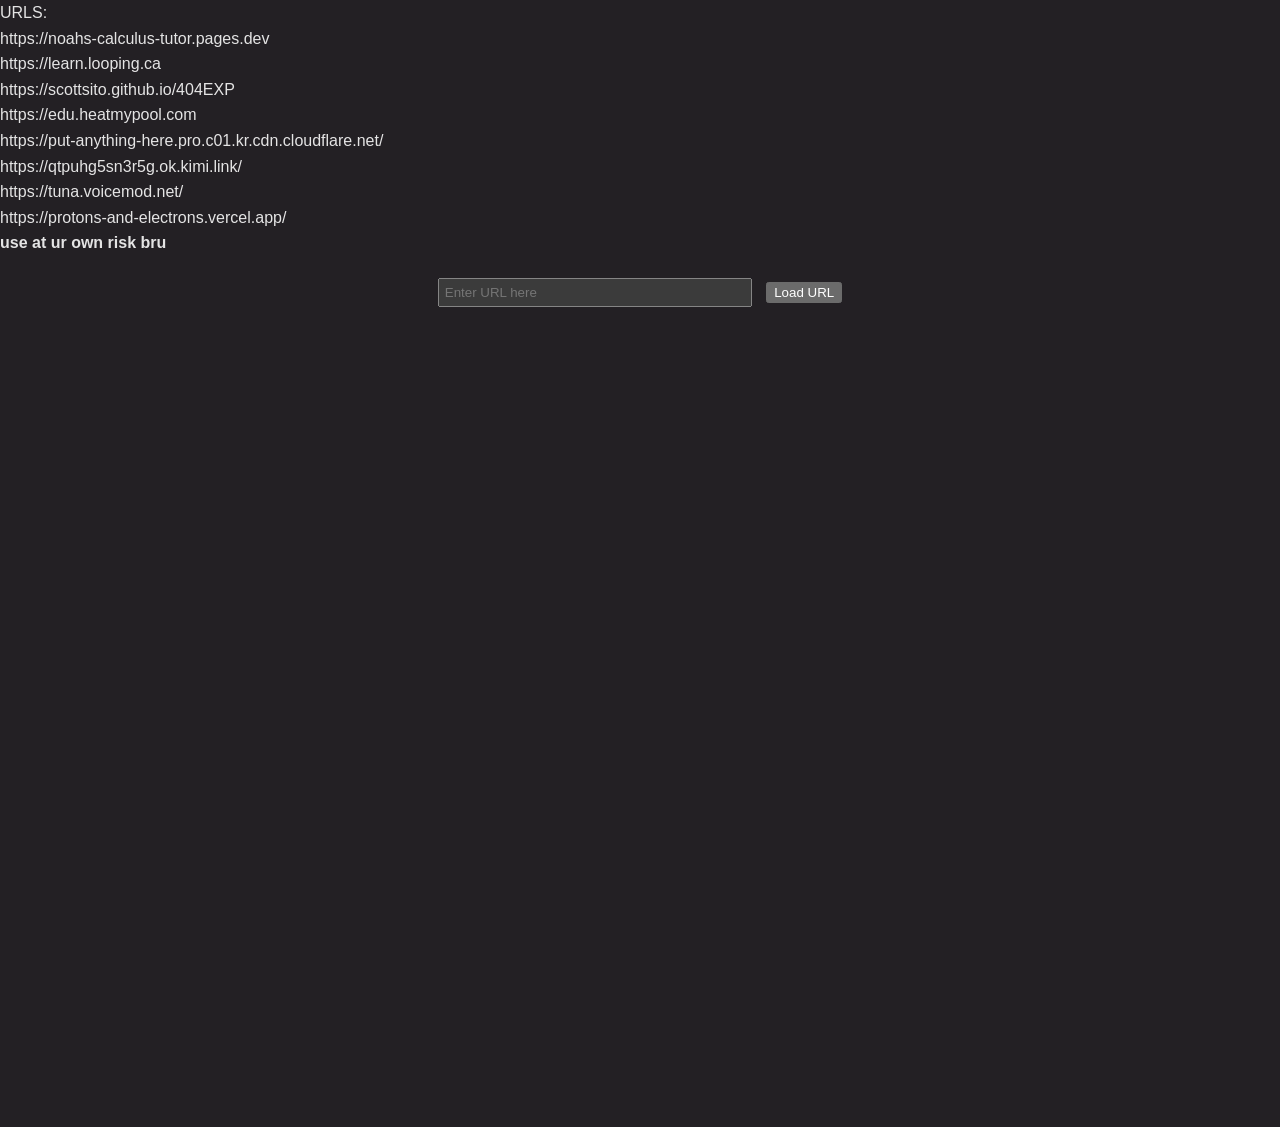
<file: src/Trig/index.html>
<!DOCTYPE html>
<html lang="en">

<head>
    <meta charset="utf-8">
    <meta name="viewport" content="width=device-width,initial-scale=1">
    <title>Home | Schoology</title>
    <meta name="color-scheme" content="dark">
    <link rel="stylesheet" href="../../style.css">
    <link rel="icon" href="[data-uri]" />
    <style>
        .input-container {
            padding: 10px;
            text-align: center;
        }

        #urlInput {
            padding: 5px;
            width: 300px;
            margin-right: 10px;
        }

        iframe {
            width: 100%;
            height: 90vh;
            border: none;
        }
    </style>
</head>

<body>
    <p>URLS:<br>
        https://noahs-calculus-tutor.pages.dev<br>
        https://learn.looping.ca<br>
        https://scottsito.github.io/404EXP<br>
        https://edu.heatmypool.com<br>
        https://put-anything-here.pro.c01.kr.cdn.cloudflare.net/<br>
        https://qtpuhg5sn3r5g.ok.kimi.link/<br>
        https://tuna.voicemod.net/<br>
        https://protons-and-electrons.vercel.app/<br>
        <strong>use at ur own risk bru</strong>
    </p>
    <div class="input-container">
        <input type="text" id="urlInput" placeholder="Enter URL here">
        <button onclick="updateIframe()">Load URL</button>
    </div>
    <iframe id="myIframe" frameborder="0"></iframe>

    <script>
        function updateIframe() {
            const input = document.getElementById('urlInput');
            const iframe = document.getElementById('myIframe');
            if (input.value) {
                iframe.src = input.value;
            }
        }
    </script>
</body>

</html>
</file>
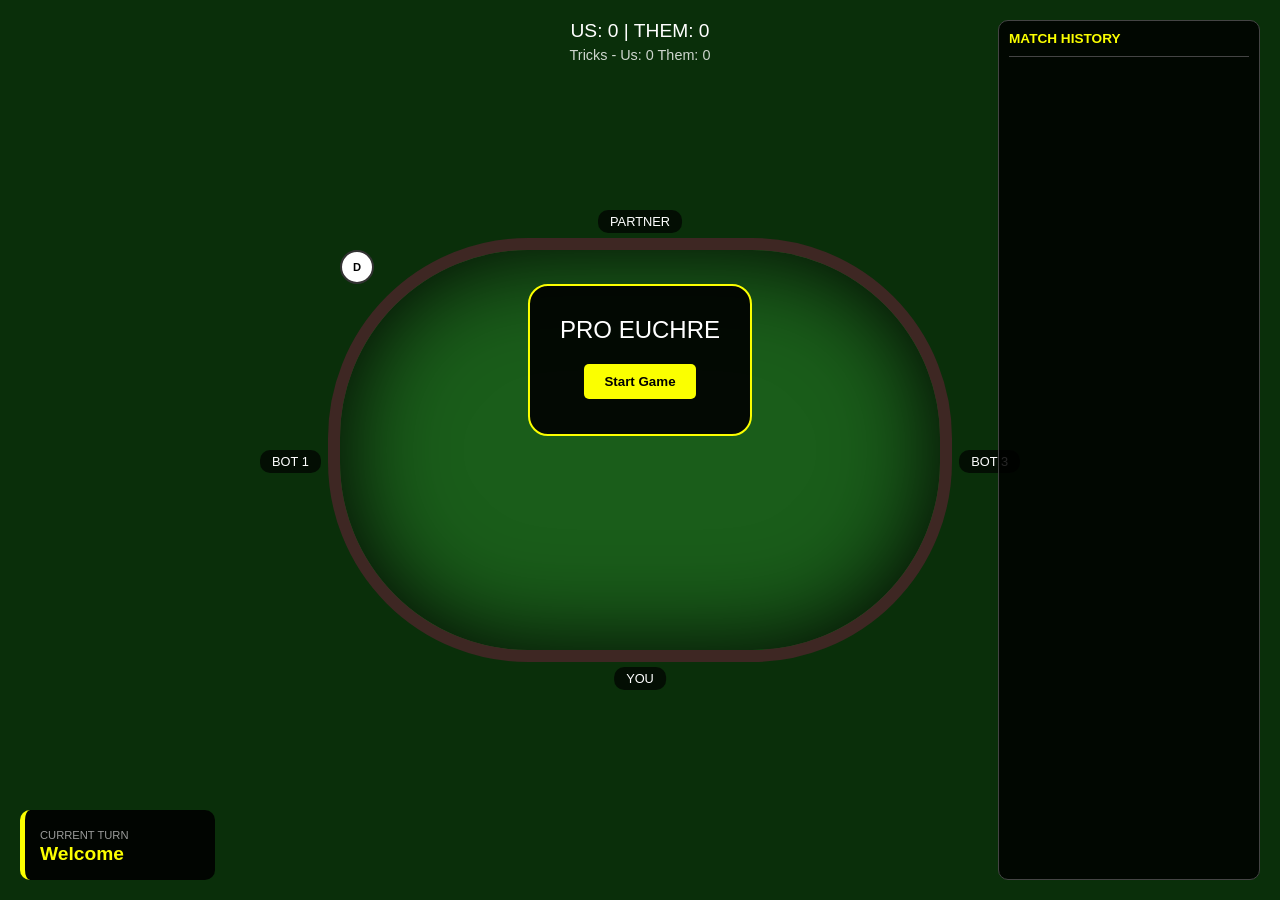
<file: src/calculus/yuker.html>
<!DOCTYPE html>
<html lang="en">
<head>
    <meta charset="UTF-8">
    <title>Pro Euchre - Stable Edition</title>
    <style>
        :root { --green: #1a5d1a; --gold: #fbff00; --wood: #3e2723; }
        body { font-family: 'Segoe UI', sans-serif; background: #0a2f0a; color: white; margin: 0; overflow: hidden; height: 100vh; display: flex; align-items: center; justify-content: center; }
        #game-world { position: relative; width: 100vw; height: 100vh; display: flex; align-items: center; justify-content: center; }

        /* UI Panels */
        #turn-tracker { position: absolute; bottom: 20px; left: 20px; background: rgba(0,0,0,0.9); padding: 15px; border-radius: 10px; border-left: 5px solid var(--gold); min-width: 160px; z-index: 100; }
        #match-history { position: absolute; top: 20px; right: 20px; bottom: 20px; width: 240px; background: rgba(0,0,0,0.85); border-radius: 10px; padding: 10px; font-size: 0.85rem; z-index: 100; border: 1px solid #444; }
        #history-content { height: 90%; overflow-y: auto; margin-top: 10px; border-top: 1px solid #444; padding-top: 10px; }

        /* Table */
        #table { position: relative; width: 600px; height: 400px; background: var(--green); border-radius: 200px; border: 12px solid var(--wood); box-shadow: inset 0 0 100px black; }
        #dealer-button { position: absolute; width: 30px; height: 30px; background: white; border-radius: 50%; color: black; display: flex; align-items: center; justify-content: center; font-weight: bold; font-size: 0.7rem; transition: 0.5s; z-index: 50; border: 2px solid #333; }

        /* Cards */
        .card { width: 70px; height: 100px; background: white; color: black; border-radius: 8px; display: flex; flex-direction: column; align-items: center; justify-content: center; font-weight: bold; border: 1px solid #777; box-shadow: 2px 4px 8px rgba(0,0,0,0.5); position: absolute; transition: 0.3s; font-size: 1.1rem; user-select: none; }
        .card.red { color: #d32f2f; }
        .card.back { background: #b71c1c; border: 3px solid white; background-image: radial-gradient(circle, #fff 1px, transparent 1px); background-size: 8px 8px; }
        .card.playable { cursor: pointer; border: 2px solid var(--gold); transform: translateY(-5px); }
        .card.playable:hover { transform: translateY(-15px); }

        /* Special highlight */
        .card.bower { outline: 3px solid rgba(251,255,0,0.85); box-shadow: 0 0 15px rgba(251,255,0,0.5), 2px 4px 8px rgba(0,0,0,0.5); }

        #kitty-container { position: absolute; right: 40px; top: 50%; transform: translateY(-50%); text-align: center; }

        /* Player Areas */
        .hand { position: absolute; bottom: 20px; display: flex; gap: 10px; left: 50%; transform: translateX(-50%); height: 110px; }
        .player-label { position: absolute; font-size: 0.8rem; background: rgba(0,0,0,0.7); padding: 4px 12px; border-radius: 10px; color: white; }
        .sitting-out { color: #ff4444 !important; font-style: italic; opacity: 0.6; }

        /* Overlays */
        #ui-overlay { position: absolute; top: 40%; left: 50%; transform: translate(-50%, -50%); z-index: 500; text-align: center; background: rgba(0,0,0,0.9); padding: 30px; border-radius: 20px; border: 2px solid var(--gold); display: none; }
        #ui-overlay.active { display: block; }
        button { padding: 10px 20px; margin: 5px; background: var(--gold); border: none; font-weight: bold; border-radius: 5px; cursor: pointer; }

        /* Trump icon styling + pop animation */
        #trump-icon { display: inline-block; }
        .trump-pop { animation: trumpPop 300ms ease-out; }
        @keyframes trumpPop {
            0% { transform: scale(0.6); opacity: 0.4; }
            100% { transform: scale(1); opacity: 1; }
        }

        /* History suit coloring */
        .suit-red { color: #ff6b6b; }
        .suit-black { color: #e6e6e6; }

    </style>
</head>
<body>

<div id="game-world">
    <div id="turn-tracker">
        <span style="font-size: 0.7rem; opacity: 0.6;">CURRENT TURN</span><br>
        <span id="active-turn-name" style="color: var(--gold); font-weight: bold; font-size: 1.2rem;">Welcome</span>
    </div>

    <div id="match-history">
        <b style="color: var(--gold);">MATCH HISTORY</b>
        <div id="history-content"></div>
    </div>

    <div style="position: absolute; top: 20px; text-align: center; width: 100%;">
        <div style="font-size: 1.2rem; margin-bottom: 5px;">US: <span id="score-us">0</span> | THEM: <span id="score-them">0</span></div>
        <div style="font-size: 0.9rem; opacity: 0.8;">Tricks - Us: <span id="tricks-us">0</span> Them: <span id="tricks-them">0</span></div>
        <div id="trump-icon" style="font-size: 2rem;"></div>
    </div>

    <div id="ui-overlay">
        <div id="message" style="font-size: 1.5rem; margin-bottom: 15px;">PRO EUCHRE</div>
        <div id="controls"></div>
    </div>

    <div id="table">
        <div id="dealer-button">D</div>
        <div id="kitty-container"></div>
        <div id="played-area"></div>

        <div class="player-label" style="bottom: -40px; left: 50%; transform: translateX(-50%);">YOU</div>
        <div class="player-label" id="label-1" style="left: -80px; top: 50%;">BOT 1</div>
        <div class="player-label" id="label-2" style="top: -40px; left: 50%; transform: translateX(-50%);">PARTNER</div>
        <div class="player-label" id="label-3" style="right: -80px; top: 50%;">BOT 3</div>
    </div>

    <div id="player-hand" class="hand"></div>
</div>

<script>
    const SUITS = ['♠', '♣', '♥', '♦'], RANKS = ['9', '10', 'J', 'Q', 'K', 'A'];
    const SAME_COLOR = { '♠': '♣', '♣': '♠', '♥': '♦', '♦': '♥' };

    let scores = [0, 0], trickCounts = [0, 0], dealer = 0, turn = 0;
    let deck = [], playerHand = [], bots = [[],[],[]], botNames = ["Arthur", "Beatrice", "Winston"];
    let trumpSuit = null, leadSuit = null, upCard = null, bidRound = 1, caller = -1, lonePlayer = null;
    let tableCards = [], gameLock = false;

    function isRedSuit(suit) {
        return suit === '♥' || suit === '♦';
    }

    function suitSpan(suit) {
        const cls = isRedSuit(suit) ? 'suit-red' : 'suit-black';
        return `<span class="${cls}">${suit}</span>`;
    }

    function addHistory(msg, gold = false) {
        const h = document.getElementById('history-content');
        h.innerHTML += `<div style="margin-bottom:5px; ${gold ? 'color:#fbff00; font-weight:bold;' : ''}">${msg}</div>`;
        h.scrollTop = h.scrollHeight;
    }

    function playerName(p) {
        if (p === 0) return "You";
        if (p === 2) return "Partner";
        if (p === 1) return botNames[0];
        if (p === 3) return botNames[1];
        return "???";
    }

    function setTrumpIcon(suit) {
        const icon = document.getElementById('trump-icon');
        const cls = isRedSuit(suit) ? 'suit-red' : 'suit-black';
        icon.classList.remove('trump-pop');
        icon.innerHTML = `<span class="${cls}">${suit}</span>`;

        // trigger pop animation reliably
        void icon.offsetWidth;
        icon.classList.add('trump-pop');
    }

    function isRightBower(card) {
        return trumpSuit && card.rank === 'J' && card.suit === trumpSuit;
    }

    function isLeftBower(card) {
        return trumpSuit && card.rank === 'J' && card.suit === SAME_COLOR[trumpSuit];
    }

    function updateUI() {
        document.getElementById('score-us').innerText = scores[0];
        document.getElementById('score-them').innerText = scores[1];
        document.getElementById('tricks-us').innerText = trickCounts[0];
        document.getElementById('tricks-them').innerText = trickCounts[1];

        const names = [playerName(0), playerName(1), playerName(2), playerName(3)];
        document.getElementById('active-turn-name').innerText = names[turn];
    }

    function initGame() {
        scores = [0,0];
        dealer = Math.floor(Math.random()*4);

        document.getElementById('label-1').innerText = botNames[0];
        document.getElementById('label-3').innerText = botNames[1];

        nextRound();
    }

    function nextRound() {
        trickCounts = [0, 0];
        tableCards = [];
        leadSuit = null;
        lonePlayer = null;
        bidRound = 1;
        gameLock = false;
        caller = -1;
        trumpSuit = null;

        document.getElementById('played-area').innerHTML = '';
        document.getElementById('player-hand').innerHTML = '';
        document.getElementById('trump-icon').innerText = '';
        document.getElementById('label-2').classList.remove('sitting-out');
        document.getElementById('label-2').innerText = "PARTNER";

        // Shuffle & Deal
        deck = [];
        SUITS.forEach(s => RANKS.forEach(r => deck.push({ rank: r, suit: s })));
        deck.sort(() => Math.random() - 0.5);

        playerHand = deck.splice(0, 5);
        bots = [deck.splice(0, 5), deck.splice(0, 5), deck.splice(0, 5)];
        upCard = deck.pop();

        // Move Dealer Button (FIXED)
        const btn = document.getElementById('dealer-button');
        const spots = [
            { bottom: '-15px', left: '50%', transform: 'translateX(-50%)' }, // you
            { left: '-15px', top: '50%', transform: 'translateY(-50%)' },    // left bot
            { top: '-15px', left: '50%', transform: 'translateX(-50%)' },    // partner
            { right: '-15px', top: '50%', transform: 'translateY(-50%)' }    // right bot
        ];

        Object.assign(btn.style, {
            top: 'auto', bottom: 'auto', left: 'auto', right: 'auto',
            transform: 'none',
            ...spots[dealer]
        });

        renderPlayerHand();
        showKitty();

        turn = (dealer + 1) % 4;
        startBidding();
    }

    function showKitty() {
        const k = document.getElementById('kitty-container');
        const redClass = isRedSuit(upCard.suit) ? 'red' : '';
        k.innerHTML = `
            <div class="card ${redClass}" style="position:relative">
                ${upCard.rank}<br>${upCard.suit}
            </div>
        `;
    }

    function renderPlayerHand(playable = null) {
        const h = document.getElementById('player-hand');
        h.innerHTML = '';
        playerHand.forEach((c, i) => {
            const div = document.createElement('div');

            const playableNow = playable && playable.includes(c);

            div.className = 'card'
                + (isRedSuit(c.suit) ? ' red' : '')
                + (playableNow ? ' playable' : '')
                + ((isRightBower(c) || isLeftBower(c)) ? ' bower' : '');

            div.innerHTML = `${c.rank}<br>${c.suit}`;
            div.style.position = 'relative';

            if (playableNow) div.onclick = () => playCard(i);
            else div.onclick = null;

            h.appendChild(div);
        });
    }

    function startBidding() {
        updateUI();

        if (turn === 0) {
            document.getElementById('ui-overlay').classList.add('active');
            let html = `<b>Round ${bidRound}</b><br>`;

            if (bidRound === 1) {
                html += `<button onclick="decideTrump('${upCard.suit}', false)">Pick It Up</button>
                         <button onclick="decideTrump('${upCard.suit}', true)">Go Alone</button>
                         <button onclick="passBid()">Pass</button>`;
            } else {
                SUITS.filter(s => s !== upCard.suit).forEach(s => {
                    html += `<button onclick="decideTrump('${s}', false)">${s}</button>`;
                });
                html += `<button onclick="passBid()">Pass</button>`;
            }

            document.getElementById('controls').innerHTML = html;
        } else {
            setTimeout(botBid, 800);
        }
    }

    function botBid() {
        const hand = bots[turn - 1];
        const target = bidRound === 1
            ? upCard.suit
            : SUITS.filter(s => s !== upCard.suit)[Math.floor(Math.random() * 3)];

        const count = hand.filter(c =>
            c.suit === target || (c.rank === 'J' && c.suit === SAME_COLOR[target])
        ).length;

        if (count >= 3) decideTrump(target, false);
        else passBid();
    }

    function passBid() {
        addHistory(`${playerName(turn)} passed.`);
        turn = (turn + 1) % 4;

        if (turn === (dealer + 1) % 4) {
            if (bidRound === 1) {
                bidRound = 2;
                document.getElementById('kitty-container').innerHTML = '❌';
                startBidding();
            } else {
                addHistory("Everyone passed. Redealing...", true);
                dealer = (dealer + 1) % 4;
                setTimeout(nextRound, 1000);
            }
        } else {
            startBidding();
        }
    }

    function decideTrump(suit, alone) {
        trumpSuit = suit;
        caller = turn;

        document.getElementById('ui-overlay').classList.remove('active');
        setTrumpIcon(suit);

        addHistory(`${playerName(turn)} called ${suitSpan(suit)}!`, true);

        if (alone) {
            lonePlayer = turn;
            const partnerIdx = (turn + 2) % 4;

            if (partnerIdx === 2) {
                document.getElementById('label-2').innerText = "SITTING OUT";
                document.getElementById('label-2').classList.add('sitting-out');
            }
        }

        if (bidRound === 1) {
            if (dealer === 0) {
                gameLock = true;
                addHistory("Pick a card to discard for the up-card.");
                renderPlayerHand(playerHand); // all clickable -> discard
            } else {
                bots[dealer - 1].sort(() => 0.5 - Math.random()).splice(0, 1, upCard);
                startTricks();
            }
        } else {
            startTricks();
        }

        // refresh bower highlights now that trump exists
        renderPlayerHand();
    }

    function discard(idx) {
        playerHand.splice(idx, 1, upCard);
        gameLock = false;
        startTricks();
    }

    function startTricks() {
        document.getElementById('kitty-container').innerHTML = '';
        turn = (dealer + 1) % 4;
        playTurn();
    }

    function playTurn() {
        const expectedPlays = (lonePlayer !== null ? 3 : 4);

        if (tableCards.length === expectedPlays) {
            setTimeout(resolveTrick, 700);
            return;
        }

        if (lonePlayer !== null && turn === (lonePlayer + 2) % 4) {
            turn = (turn + 1) % 4;
            playTurn();
            return;
        }

        updateUI();

        if (turn === 0) {
            let legal = playerHand.filter(c => getEffSuit(c) === leadSuit);
            if (!legal.length) legal = playerHand;
            renderPlayerHand(legal);
        } else {
            setTimeout(botPlay, 700);
        }
    }

    function getEffSuit(c) {
        if (trumpSuit && c.rank === 'J' && c.suit === SAME_COLOR[trumpSuit]) return trumpSuit;
        return c.suit;
    }

    function botPlay() {
        const hand = bots[turn - 1];
        let legal = hand.filter(c => getEffSuit(c) === leadSuit);
        if (!legal.length) legal = hand;

        const card = legal[0];
        bots[turn - 1] = hand.filter(c => c !== card);
        executePlay(card);
    }

    function playCard(idx) {
        if (gameLock) { discard(idx); return; }

        const card = playerHand.splice(idx, 1)[0];
        executePlay(card);
    }

    function executePlay(card) {
        if (!leadSuit) leadSuit = getEffSuit(card);

        tableCards.push({ card, player: turn });

        const el = document.createElement('div');
        el.className = 'card'
            + (isRedSuit(card.suit) ? ' red' : '')
            + ((isRightBower(card) || isLeftBower(card)) ? ' bower' : '');

        el.innerHTML = `${card.rank}<br>${card.suit}`;

        const spots = [
            { bottom: '50px', left: '265px' }, // you
            { left: '50px', top: '150px' },    // left bot
            { top: '50px', left: '265px' },    // partner
            { right: '50px', top: '150px' }    // right bot
        ];

        Object.assign(el.style, spots[turn]);
        document.getElementById('played-area').appendChild(el);

        // If player played, update bower highlighting on remaining hand
        if (turn === 0) renderPlayerHand();

        turn = (turn + 1) % 4;
        playTurn();
    }

    function resolveTrick() {
        let bestPower = -1, winner = -1;

        tableCards.forEach(tc => {
            const p = getPower(tc.card);
            if (p > bestPower) { bestPower = p; winner = tc.player; }
        });

        trickCounts[winner % 2 === 0 ? 0 : 1]++;
        addHistory(`${playerName(winner)} took the trick.`);

        setTimeout(() => {
            document.getElementById('played-area').innerHTML = '';
            tableCards = [];
            leadSuit = null;

            if (playerHand.length === 0) resolveRound();
            else { turn = winner; playTurn(); }
        }, 700);
    }

    function getPower(c) {
        if (c.rank === 'J' && c.suit === trumpSuit) return 1000;
        if (c.rank === 'J' && c.suit === SAME_COLOR[trumpSuit]) return 900;

        let p = RANKS.indexOf(c.rank);

        if (getEffSuit(c) === trumpSuit) return p + 100;
        if (getEffSuit(c) === leadSuit) return p + 10;
        return p;
    }

    function resolveRound() {
        const usCalled = (caller === 0 || caller === 2);

        if (trickCounts[0] >= 3) {
            let pts = (trickCounts[0] === 5) ? (lonePlayer === 0 ? 4 : 2) : 1;
            if (!usCalled) pts = 2; // euchred THEM
            scores[0] += pts;
            addHistory(`US score ${pts} point${pts === 1 ? '' : 's'}!`, true);
        } else {
            let pts = (trickCounts[1] === 5) ? 2 : 1;
            if (usCalled) pts = 2; // euchred US
            scores[1] += pts;
            addHistory(`THEM score ${pts} point${pts === 1 ? '' : 's'}!`, true);
        }

        dealer = (dealer + 1) % 4;
        setTimeout(nextRound, 1500);
    }

    document.addEventListener('DOMContentLoaded', () => {
        document.getElementById('ui-overlay').classList.add('active');
        document.getElementById('controls').innerHTML = `<button onclick="initGame()">Start Game</button>`;
    });
</script>
</body>
</html>
</file>
<file: style.css>
/* Ported theme from oak-and-fire.github.io */
:root {
  --bg-dark: #232024;
  --text-dark: #ffffff;
  --accent: #0e0d0d;
  --panel: rgba(24, 22, 24, 0.78);
  --panel-2: rgba(46, 43, 46, 0.72);
  --border: rgba(255, 255, 255, 0.10);
  --border-2: rgba(255, 255, 255, 0.16);
  --shadow: 0 18px 60px rgba(0, 0, 0, 0.45);
  --radius: 14px;
  --maxw: 980px;
}

body {
  margin: 0;
  font-family: 'Segoe UI', sans-serif;
  background-color: var(--bg-dark);
  color: var(--text-dark);
  scroll-behavior: smooth;
  transition: background-color 0.4s, color 0.4s;
  position: relative;
  overflow-x: hidden;
  line-height: 1.6;
}

/* Better base typography */
h1, h2, h3 {
  line-height: 1.2;
  letter-spacing: -0.02em;
}

p {
  color: rgba(255, 255, 255, 0.88);
  margin: 0 0 12px;
}

ul {
  margin: 10px 0 18px;
  padding-left: 20px;
}

hr {
  border: 0;
  height: 1px;
  background: linear-gradient(90deg, transparent, rgba(255,255,255,0.14), transparent);
  margin: 22px 0;
}


.about a {
  display: block;
  background: #0a090a;
  border: 1px solid #1d1b1d;
  border-radius: 10px;
  padding: 15px;
  margin-bottom: 15px;
  text-decoration: none;
  color: var(--text-dark);
}

header {
  position: relative; /* allow absolutely positioned controls inside */
  text-align: center;
  padding: 44px 18px 22px;
  margin: 18px auto 18px;
  max-width: var(--maxw);
  background: linear-gradient(180deg, rgba(24, 22, 24, 0.88), rgba(24, 22, 24, 0.58));
  border: 1px solid var(--border);
  border-radius: calc(var(--radius) + 6px);
  box-shadow: var(--shadow);
  color: var(--text-dark);
}

/* Centered header title */
.header-title {
  position: relative;
  z-index: 2;
  font-size: 34px;
  font-weight: 700;
  color: var(--text-dark);
  margin: 0 auto;
  line-height: 1;
  padding-top: 8px;
  text-shadow: 0 2px 10px rgba(0,0,0,0.35);
  letter-spacing: -0.02em;
  font-family: 'Segoe UI', 'Helvetica Neue', Arial, sans-serif;
}

nav a {
  display: inline-block;
  margin: 10px 8px 0;
  padding: 10px 12px;
  text-decoration: none;
  font-weight: bold;
  color: var(--text-dark);
  border: 1px solid transparent;
  border-radius: 999px;
  background: rgba(255, 255, 255, 0.06);
  transition: transform 0.15s ease, background 0.15s ease, border-color 0.15s ease;
}

nav a:hover {
  transform: translateY(-1px);
  background: rgba(255, 255, 255, 0.10);
  border-color: var(--border-2);
}

nav a:focus-visible {
  outline: 2px solid rgba(20, 216, 204, 0.75);
  outline-offset: 2px;
}

/* Buttons (usable anywhere, not only hero) */
.btn-primary,
.btn-secondary,
button.btn-primary,
button.btn-secondary {
  display: inline-flex;
  align-items: center;
  justify-content: center;
  gap: 8px;
  padding: 12px 18px;
  border-radius: 999px;
  border: 1px solid var(--border);
  background: rgba(255, 255, 255, 0.10);
  color: var(--text-dark);
  font: inherit;
  cursor: pointer;
  text-decoration: none;
  transition: transform 0.15s ease, background 0.15s ease, border-color 0.15s ease;
}

.btn-secondary,
button.btn-secondary {
  background: rgba(255, 255, 255, 0.06);
}

.btn-primary:hover,
.btn-secondary:hover,
button.btn-primary:hover,
button.btn-secondary:hover {
  transform: translateY(-1px);
  background: rgba(255, 255, 255, 0.14);
  border-color: var(--border-2);
}

.btn-primary:focus-visible,
.btn-secondary:focus-visible,
button.btn-primary:focus-visible,
button.btn-secondary:focus-visible {
  outline: 2px solid rgba(20, 216, 204, 0.75);
  outline-offset: 2px;
}

.project-list a {
  display: block;
  background: #c891c9;
  border: 1px solid #f4b5f9;
  border-radius: 10px;
  padding: 15px;
  margin-bottom: 15px;
  text-decoration: none;
  color: var(--text-dark);
}

footer {
  text-align: center;
  padding: 20px;
  background-color: #1b1a1b;
  color: var(--text-dark);
  border-top: 1px solid var(--border);
}

#bg-canvas {
  position: fixed;
  top: 0;
  left: 0;
  width: 100%;
  height: 100%;
  z-index: -1;
  background:
    radial-gradient(900px 500px at 10% 10%, rgba(20, 216, 204, 0.10), transparent 55%),
    radial-gradient(900px 500px at 90% 30%, rgba(193, 130, 17, 0.08), transparent 55%),
    radial-gradient(1000px 700px at 50% 90%, rgba(255, 255, 255, 0.04), transparent 60%),
    #0b0a0c;
  pointer-events: none;
}

@keyframes animateBackground {
  0% { background-position: 0% 50%; }
  50% { background-position: 100% 50%; }
  100% { background-position: 0% 50%; }
}

html {
  scroll-behavior: smooth;
}

/* Card-like sections (oak-and-fire baseline) */
section {
  background: var(--panel);
  border: 1px solid var(--border);
  border-radius: var(--radius);
  padding: 22px 22px;
  margin: 16px 0;
  box-shadow: 0 14px 34px rgba(0, 0, 0, 0.28);
}

/* Respect users/devices that prefer less motion/effects */
@media (prefers-reduced-motion: reduce) {
  * {
    animation-duration: 0.01ms !important;
    animation-iteration-count: 1 !important;
    transition-duration: 0.01ms !important;
    scroll-behavior: auto !important;
  }
}

.fade-in {
  opacity: 0;
  transform: translateY(20px);
  animation: fadeInUp 0.8s ease forwards;
}

@keyframes fadeInUp {
  to {
    opacity: 1;
    transform: translateY(0);
  }
}
/* Responsive */
@media (max-width: 600px) {
  header { padding-top: 28px; }
  .header-title { font-size: 20px; }
  /* Responsive grid: 1 column on small screens */
  .games-grid,
  .games-grid.small-grid { grid-template-columns: 1fr; }
}
iframe {
  display: block;
  margin: 0;
  border: none;
  width: 100%;
  height: 90vh;
}

/* Main container */
.main-content {
  max-width: var(--maxw);
  margin: 0 auto;
  padding: 18px 16px 60px;
  color: var(--text-dark);
}

/* Hero */
.hero {
  background: linear-gradient(90deg, rgba(255,255,255,0.06), rgba(255,255,255,0.02));
  padding: 36px 20px;
  border-radius: var(--radius);
  margin-bottom: 16px;
  text-align: center;
}
.hero h1 {
  margin: 0 0 6px;
  font-size: 36px;
  color: #fff;
  text-shadow: 0 2px 6px rgba(0,0,0,0.2);
}
.hero .lead {
  margin: 0 0 16px;
  color: rgba(255,255,255,0.9);
}
.hero-cta .btn-primary,
.hero-cta .btn-secondary {
  margin: 6px 8px;
  display: inline-flex;
}
.hero-cta .btn-secondary {
  background: rgba(255, 255, 255, 0.06);
}

/* Games grid */
.games-section h2 {
  margin: 8px 0 14px;
  color: var(--text-dark);
}
.games-grid {
  display: grid;
  gap: 16px;
  grid-template-columns: repeat(3, 1fr); /* desktop: 3 columns */
}
.games-grid.small-grid {
  grid-template-columns: repeat(3, 1fr);
}
.game-card {
  display: block;
  background: var(--panel-2);
  border: 1px solid var(--border);
  border-radius: var(--radius);
  overflow: hidden;
  text-decoration: none;
  color: var(--text-dark);
  transition: transform 0.12s ease, box-shadow 0.12s ease;
  box-shadow: 0 10px 22px rgba(0, 0, 0, 0.22);
}
.game-card:hover {
  transform: translateY(-4px);
  border-color: var(--border-2);
  box-shadow: 0 18px 40px rgba(0,0,0,0.34);
}
.game-card img {
  width: 100%;
  height: 120px;
  object-fit: cover;
  display: block;
}
.game-card-body {
  padding: 10px 12px;
  background: linear-gradient(180deg, rgba(0,0,0,0.02), transparent);
}
.game-card-body strong { display:block; color: var(--text-dark); margin-bottom:4px; }
.game-card-body small { color: rgba(255,255,255,0.8); }
</file>
